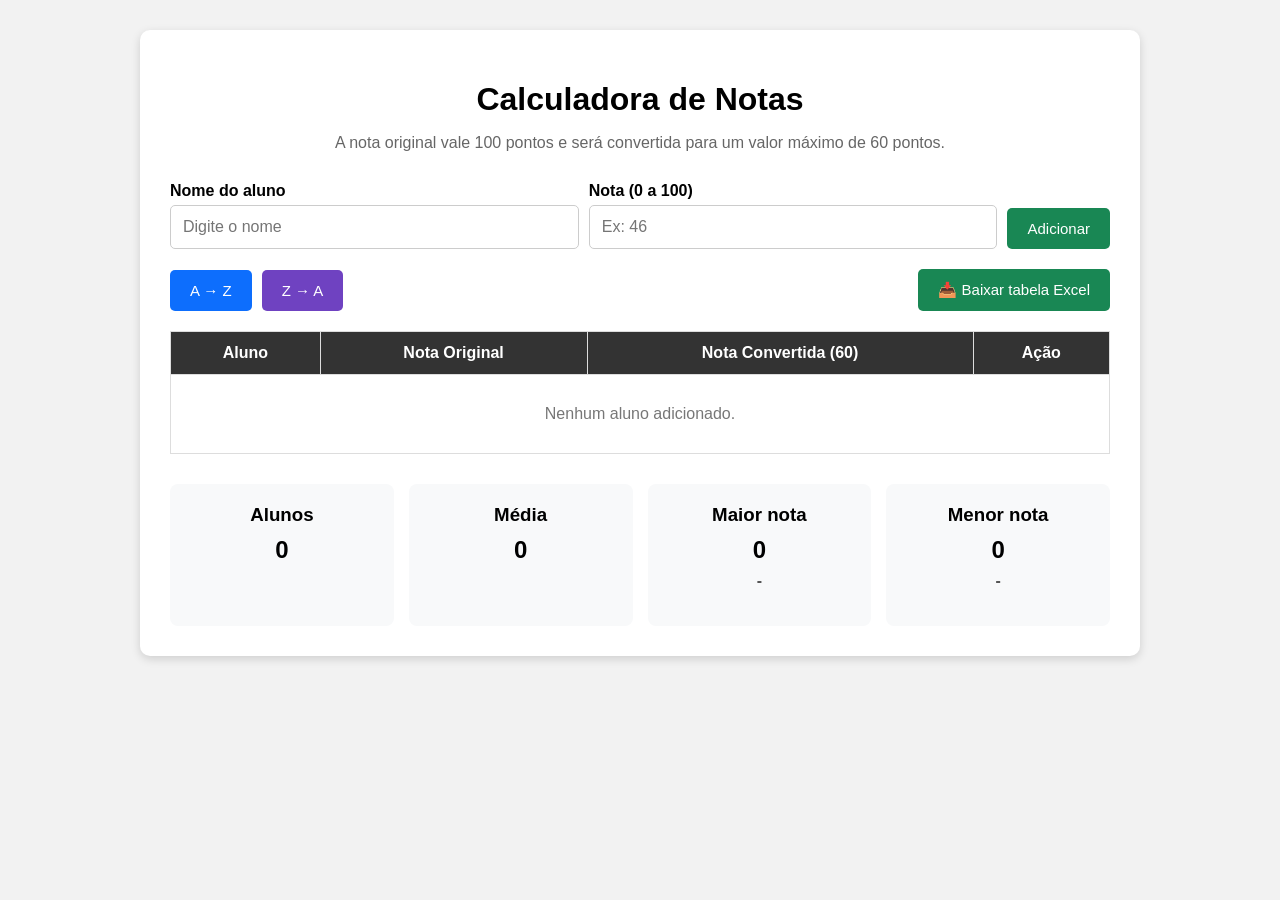
<file: index.html>
<!DOCTYPE html>
<html lang="en">
<head>
    <meta charset="UTF-8">
    <meta name="viewport" content="width=device-width, initial-scale=1.0">
    <title>Calculadora de notas</title>
    <link rel="stylesheet" href="style.css">
     <script src="https://cdn.sheetjs.com/xlsx-0.20.3/package/dist/xlsx.full.min.js"></script>
</head>
<body>
    <body>

    <div class="container">


        <h1>Calculadora de Notas</h1>


        <p class="explicacao">

            A nota original vale 100 pontos e será convertida para um valor máximo de 60 pontos.

        </p>


        <!-- =====================================
             FORMULÁRIO
        ====================================== -->

        <div class="formulario">


            <div class="campo">

                <label for="nome">

                    Nome do aluno

                </label>


                <input

                    type="text"

                    id="nome"

                    placeholder="Digite o nome"

                >

            </div>


            <div class="campo">

                <label for="nota">

                    Nota (0 a 100)

                </label>


                <input

                    type="number"

                    id="nota"

                    min="0"

                    max="100"

                    step="0.01"

                    placeholder="Ex: 46"

                >

            </div>


            <button

                class="btn-adicionar"

                onclick="adicionarAluno()"

            >

                Adicionar

            </button>


        </div>


        <!-- =====================================
             CONTROLES
        ====================================== -->

        <div class="controles">


            <div class="ordenacao">


                <button

                    class="btn-az"

                    onclick="ordenarAZ()"

                >

                    A → Z

                </button>


                <button

                    class="btn-za"

                    onclick="ordenarZA()"

                >

                    Z → A

                </button>


            </div>


            <button

                class="btn-excel"

                onclick="baixarExcel()"

            >

                📥 Baixar tabela Excel

            </button>


        </div>


        <!-- =====================================
             TABELA
        ====================================== -->

        <table>


            <thead>

                <tr>

                    <th>Aluno</th>

                    <th>Nota Original</th>

                    <th>Nota Convertida (60)</th>

                    <th>Ação</th>

                </tr>

            </thead>


            <tbody id="tabelaAlunos">


                <tr>

                    <td

                        colspan="4"

                        class="vazio"

                    >

                        Nenhum aluno adicionado.

                    </td>

                </tr>


            </tbody>


        </table>


        <!-- =====================================
             RESUMO
        ====================================== -->

        <div class="resumo">


            <div class="card">

                <h3>Alunos</h3>

                <p

                    class="valor"

                    id="quantidade"

                >

                    0

                </p>

            </div>


            <div class="card">

                <h3>Média</h3>

                <p

                    class="valor"

                    id="media"

                >

                    0

                </p>

            </div>


            <div class="card">

                <h3>Maior nota</h3>

                <p

                    class="valor"

                    id="maior"

                >

                    0

                </p>


                <p

                    class="aluno-destaque"

                    id="alunoMaior"

                >

                    -

                </p>

            </div>


            <div class="card">

                <h3>Menor nota</h3>

                <p

                    class="valor"

                    id="menor"

                >

                    0

                </p>


                <p

                    class="aluno-destaque"

                    id="alunoMenor"

                >

                    -

                </p>

            </div>


        </div>


    </div>

<script src="notas.js"></script>
</body>
</html>
</file>
<file: style.css>
* {
            box-sizing: border-box;
        }


        body {

            font-family: Arial, sans-serif;

            background-color: #f2f2f2;

            margin: 0;

            padding: 30px;

        }


        .container {

            max-width: 1000px;

            margin: auto;

            background-color: white;

            padding: 30px;

            border-radius: 10px;

            box-shadow: 0 3px 10px rgba(0, 0, 0, 0.15);

        }


        h1 {

            text-align: center;

            margin-bottom: 10px;

        }


        .explicacao {

            text-align: center;

            color: #666;

            margin-bottom: 30px;

        }


        /* FORMULÁRIO */

        .formulario {

            display: flex;

            gap: 10px;

            margin-bottom: 20px;

        }


        .campo {

            flex: 1;

        }


        label {

            display: block;

            margin-bottom: 5px;

            font-weight: bold;

        }


        input {

            width: 100%;

            padding: 12px;

            border: 1px solid #ccc;

            border-radius: 5px;

            font-size: 16px;

        }


        button {

            padding: 12px 20px;

            border: none;

            border-radius: 5px;

            cursor: pointer;

            font-size: 15px;

        }


        .btn-adicionar {

            background-color: #198754;

            color: white;

            align-self: end;

        }


        .btn-adicionar:hover {

            background-color: #146c43;

        }


        /* CONTROLES */

        .controles {

            display: flex;

            justify-content: space-between;

            align-items: center;

            gap: 10px;

            margin: 20px 0;

            flex-wrap: wrap;

        }


        .ordenacao {

            display: flex;

            gap: 10px;

        }


        .btn-az {

            background-color: #0d6efd;

            color: white;

        }


        .btn-za {

            background-color: #6f42c1;

            color: white;

        }


        .btn-excel {

            background-color: #198754;

            color: white;

        }


        .btn-az:hover {

            background-color: #0b5ed7;

        }


        .btn-za:hover {

            background-color: #59359a;

        }


        .btn-excel:hover {

            background-color: #146c43;

        }


        /* TABELA */

        table {

            width: 100%;

            border-collapse: collapse;

            margin-top: 10px;

        }


        th,
        td {

            border: 1px solid #ddd;

            padding: 12px;

            text-align: center;

        }


        th {

            background-color: #333;

            color: white;

        }


        tr:nth-child(even) {

            background-color: #f8f8f8;

        }


        .resultado {

            font-weight: bold;

            font-size: 18px;

        }


        .btn-excluir {

            background-color: #dc3545;

            color: white;

            padding: 7px 12px;

            font-size: 14px;

        }


        .btn-excluir:hover {

            background-color: #bb2d3b;

        }


        .vazio {

            text-align: center;

            padding: 30px;

            color: #777;

        }


        /* RESUMO */

        .resumo {

            display: grid;

            grid-template-columns: repeat(4, 1fr);

            gap: 15px;

            margin-top: 30px;

        }


        .card {

            padding: 20px;

            background-color: #f8f9fa;

            border-radius: 8px;

            text-align: center;

        }


        .card h3 {

            margin: 0 0 10px;

        }


        .valor {

            font-size: 24px;

            font-weight: bold;

            margin: 0;

        }


        .aluno-destaque {

            margin-top: 8px;

            font-weight: bold;

            color: #555;

        }


        @media (max-width: 700px) {

            body {

                padding: 10px;

            }


            .formulario {

                flex-direction: column;

            }


            .controles {

                flex-direction: column;

                align-items: stretch;

            }


            .ordenacao {

                flex-direction: column;

            }


            .resumo {

                grid-template-columns: 1fr 1fr;

            }

        }
</file>
